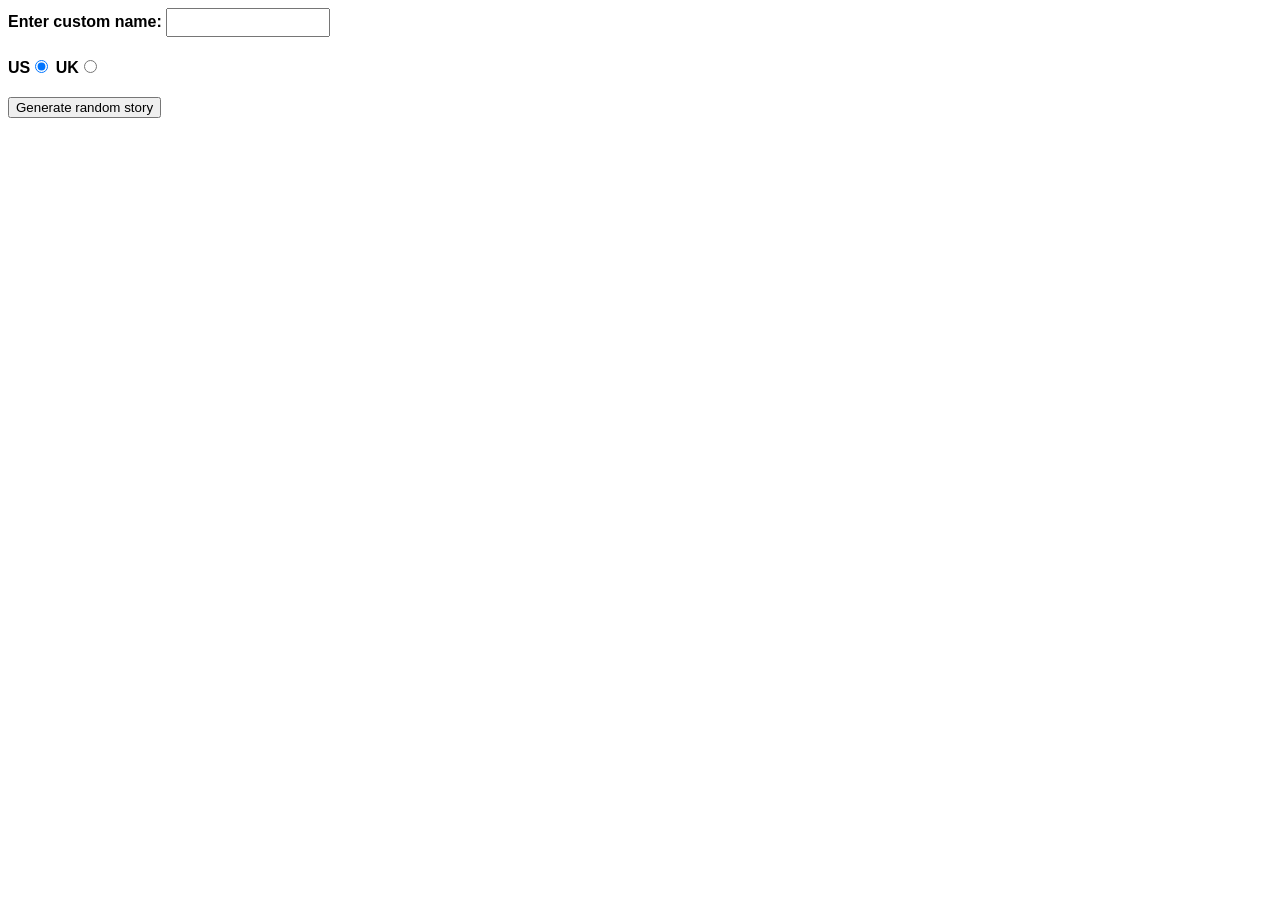
<file: Assignment4/Assignment4/part1/index.html>
<!--
	Name: Harshpreet Singh Sandhu
	File: index.html
	Date: 29 November 2024
	Description: Generating a silly story when the Generate random story button is clicked
	-->

<!DOCTYPE html>
<html lang="en-US">
  <head>
    <meta charset="utf-8" />
    <meta name="viewport" content="width=device-width" />

    <title>Silly story generator</title>

    <style>
      body {
        font-family: helvetica, sans-serif;
        width: 350px;
      }

      label {
        font-weight: bold;
      }

      div {
        padding-bottom: 20px;
      }

      input[type="text"] {
        padding: 5px;
        width: 150px;
      }

      p {
        background: #ffc125;
        color: #5e2612;
        padding: 10px;
        visibility: hidden;
      }
    </style>
  </head>

  <body>
    <div>
      <label for="customname">Enter custom name:</label>
      <input id="customname" type="text" placeholder="" />
    </div>
    <div>
      <label for="us">US</label
      ><input id="us" type="radio" name="ukus" value="us" checked />
      <label for="uk">UK</label
      ><input id="uk" type="radio" name="ukus" value="uk" />
    </div>
    <div>
      <button class="randomize">Generate random story</button>
    </div>
    <!-- Thanks a lot to Willy Aguirre for his help with the code for this assessment -->
    <p class="story"></p>
    <script src="main.js"></script>
  </body>
</html>
</file>
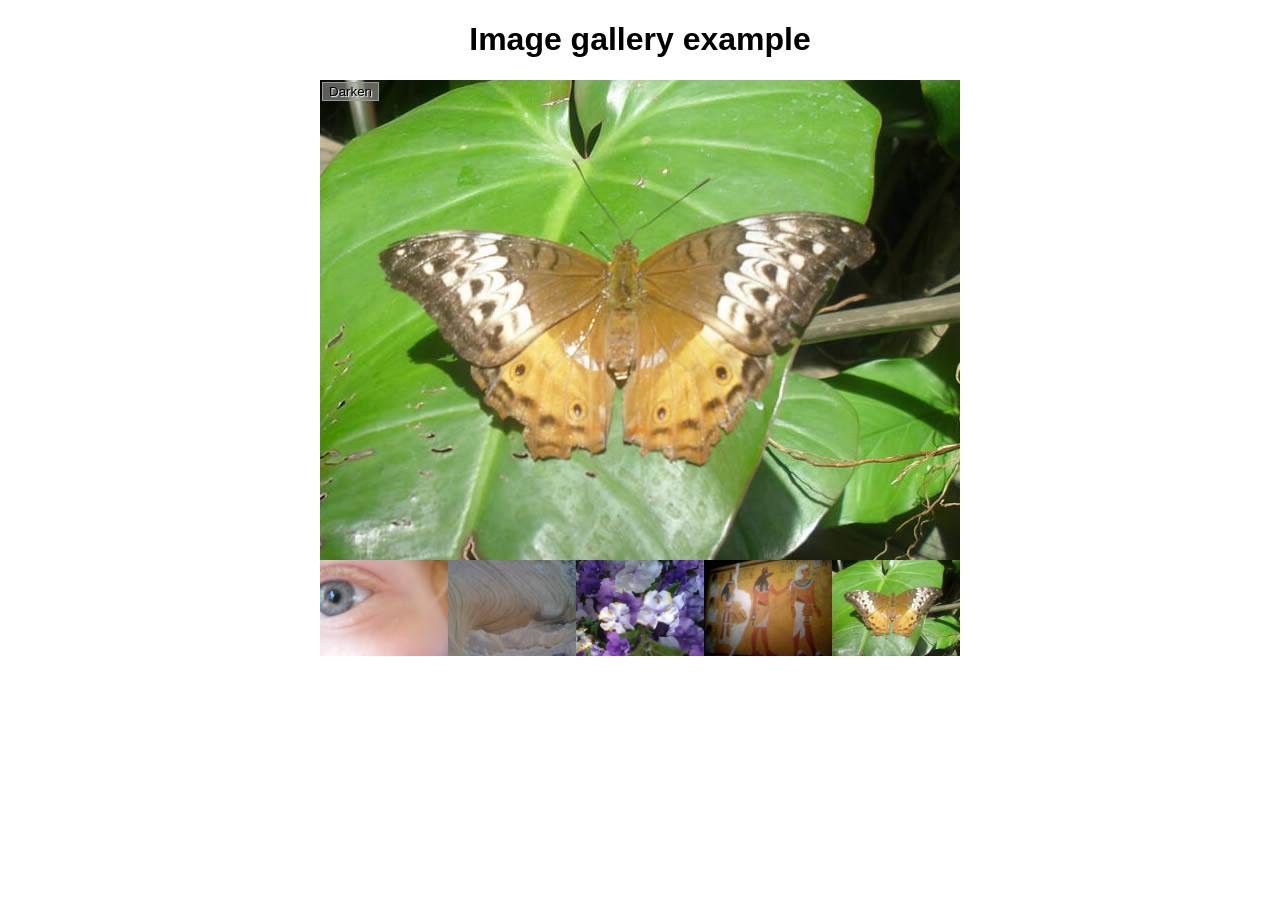
<file: Assignment4/Assignment4/part2/index.html>
<!--
	Name: Harshpreet Singh Sandhu
	File: index.html
	Date: 29 November 2024
	Description: writing the JavaScript file to turn this into a working program.
	-->
  
<!DOCTYPE html>
<html lang="en-us">
  <head>
    <meta charset="utf-8">

    <title>Image gallery</title>

    <link rel="stylesheet" href="style.css">
    
  </head>

  <body>
    <h1>Image gallery example</h1>

    <div class="full-img">
      <img class="displayed-img" src="./images/pic5.jpg" alt="Closeup of a human eye">
      <div class="overlay"></div>
      <button class="dark">Darken</button>
    </div>

    <div class="thumb-bar">


    </div>
    <script src="main.js"></script>
  </body>
</html>
</file>
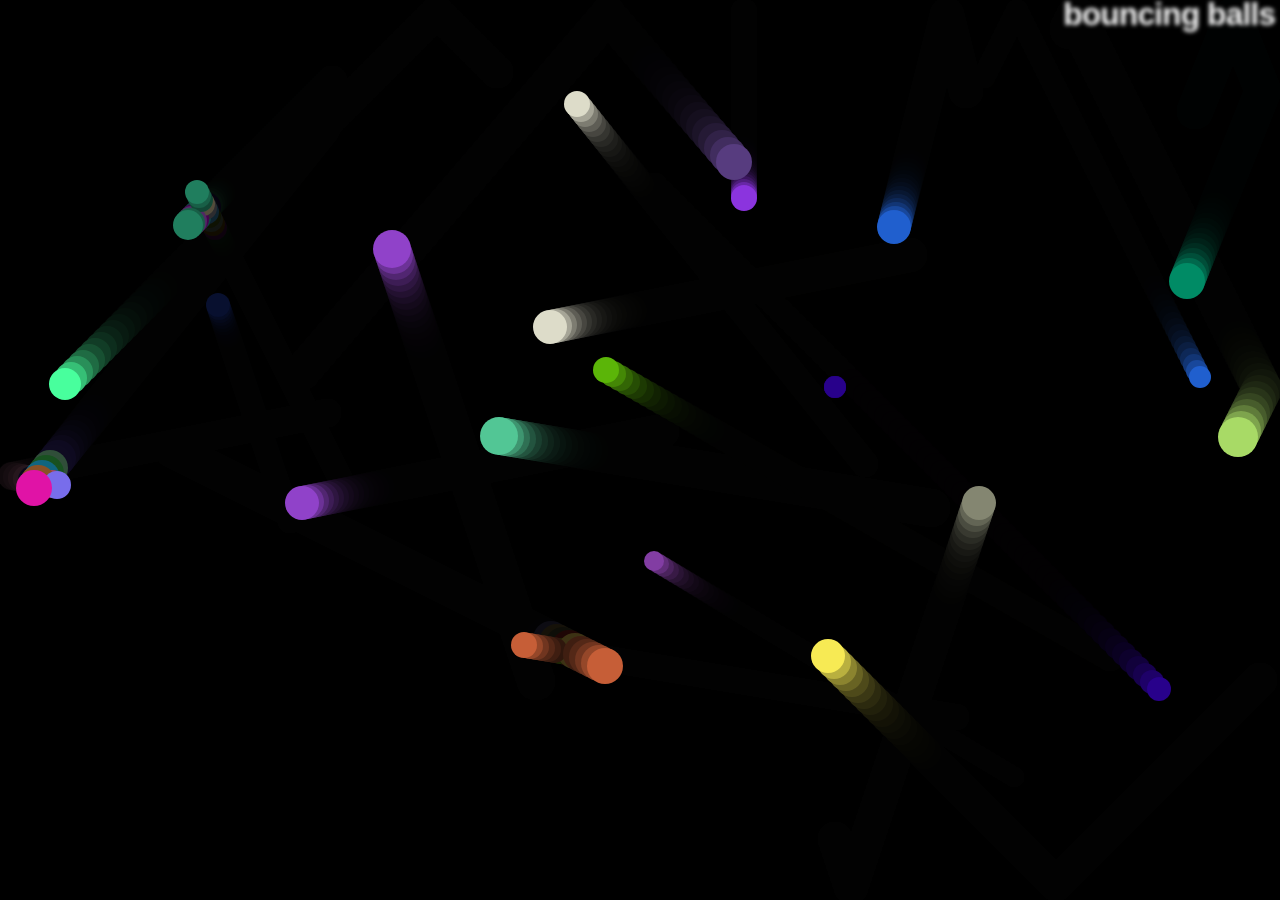
<file: Assignment4/Assignment4/part3/index.html>
<!--
	Name: Harshpreet Singh Sandhu
	File: index.html
	Date: 29 November 2024
	Description: creating a demo for bouncing balls using JavaScript. 
              the balls which are shown will bounce everywhere on the screen, and change color when they touch each other.
	-->
  
<!DOCTYPE html>
<html lang="en-US">
  <head>
    <meta charset="utf-8">
    <meta name="viewport" content="width=device-width">
    <title>Bouncing balls</title>
    <link rel="stylesheet" href="style.css">
  </head>

  <body>
    <h1>bouncing balls</h1>
    <canvas></canvas>

    <script src="main.js"></script>
  </body>
</html>
</file>
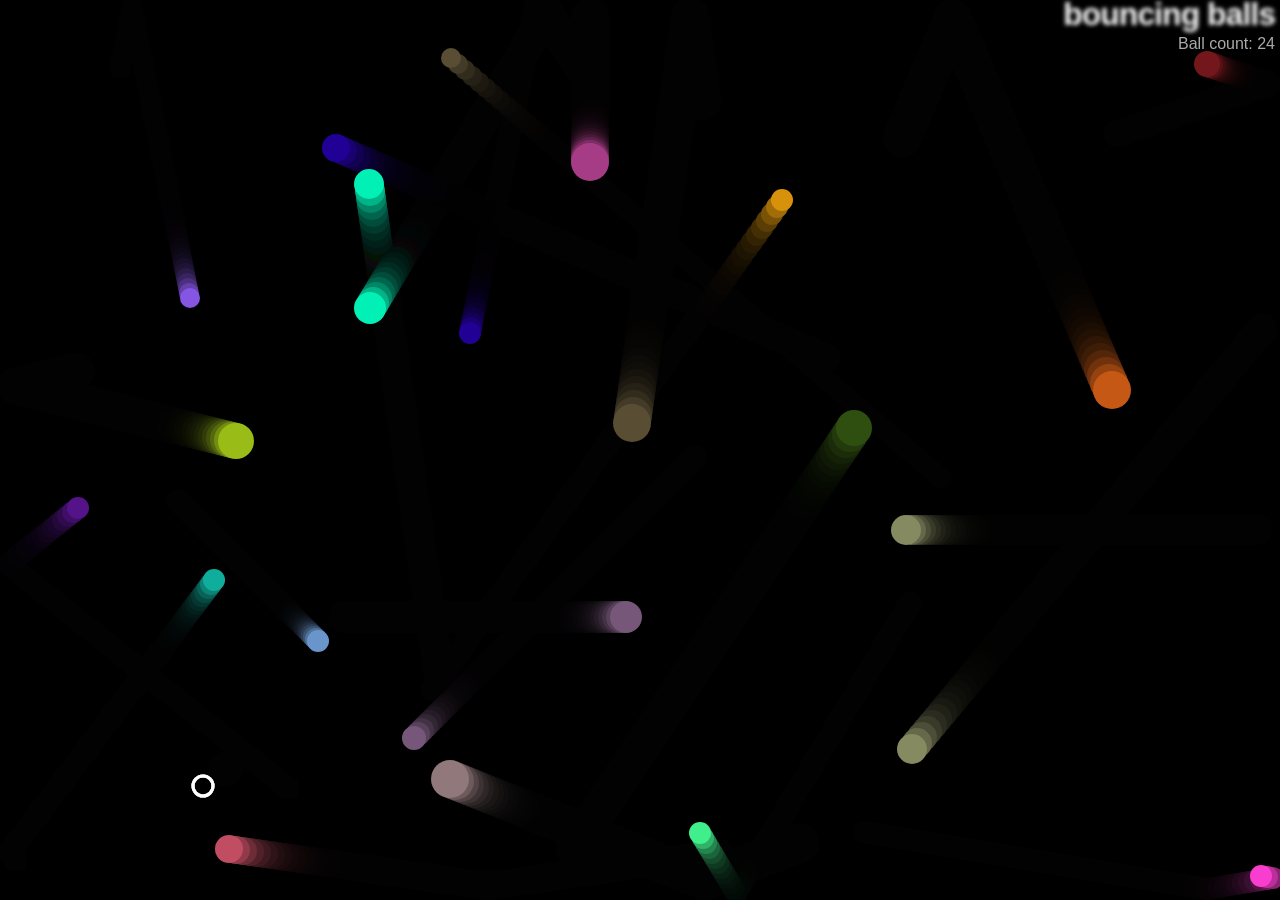
<file: Assignment4/Assignment4/part4/index.html>
<!--
	Name: Harshpreet Singh Sandhu
	File: index.html
	Date: 29 November 2024
	Description:  adding an evil circle, which will eat the balls if it catches them
                also adding a score counter to track the number of balls left to capture
	-->

<!DOCTYPE html>
<html lang="en-US">
  <head>
    <meta charset="utf-8">
    <meta name="viewport" content="width=device-width">
    <title>Bouncing balls</title>
    <link rel="stylesheet" href="style.css">
  </head>

  <body>
    <h1>bouncing balls</h1>
    <p>Ball count: </p>
    <canvas></canvas>

    <script src="main.js"></script>
  </body>
</html>
</file>
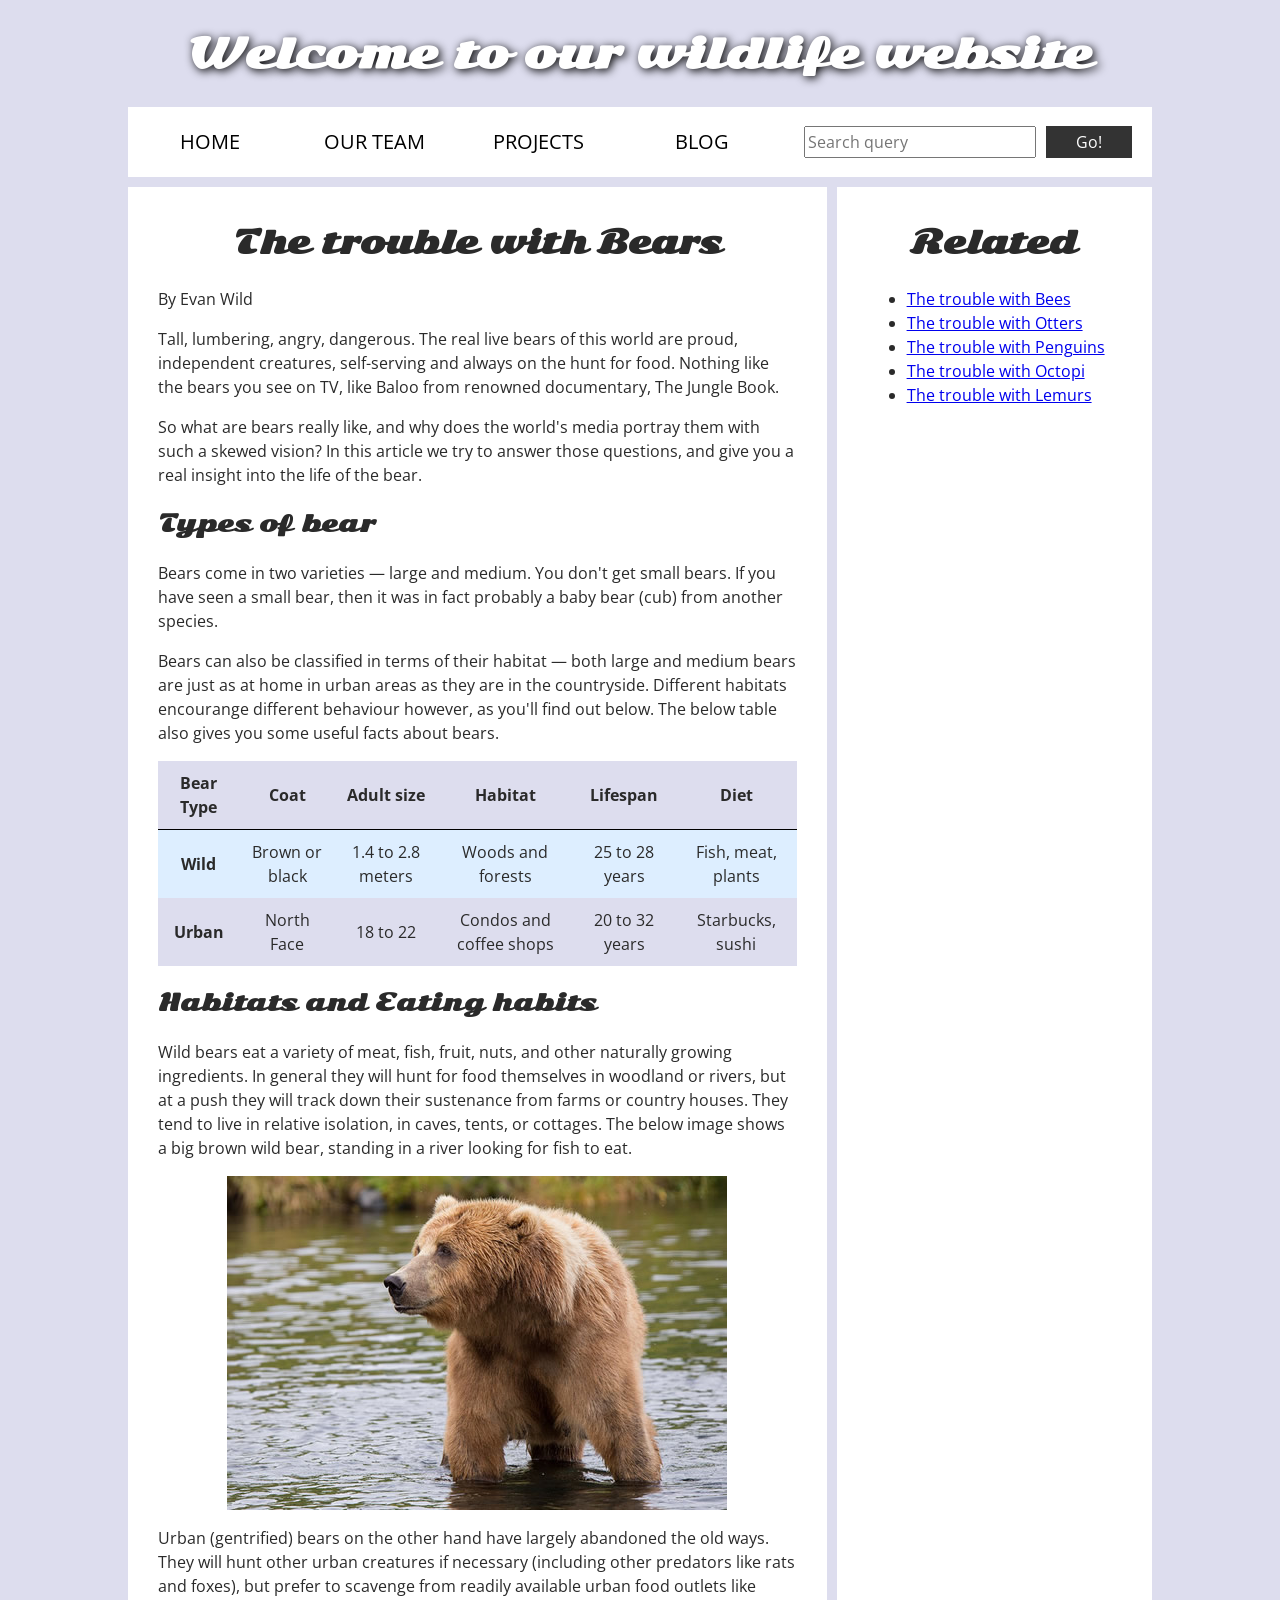
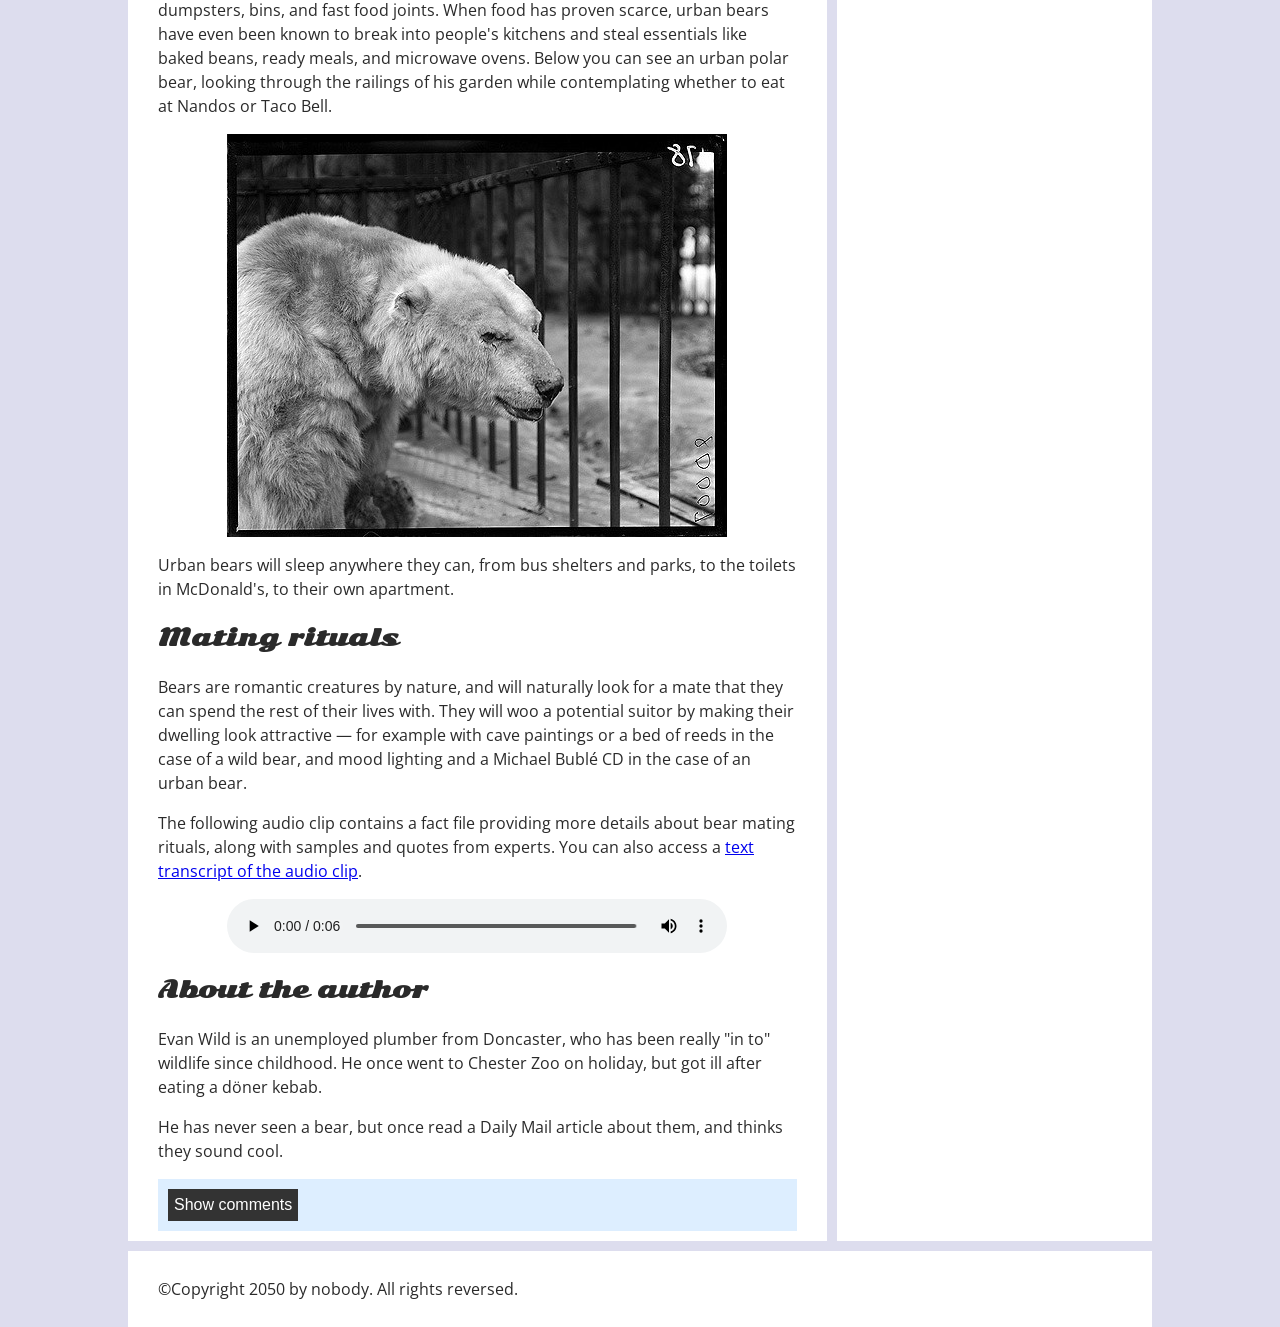
<file: Assignment5/Assignment5/pt1/index.html>
<!--
    Name: Harshpreet Singh Sandhu
    Date: 2024-12-06
    File: index.html
    Description: This file has been modified to improve accessibility.
-->


<!DOCTYPE html>
<html lang="en-US">
  <head>
    <meta charset="utf-8">
    <meta name="viewport" content="width=device-width">

    <title>Accessibility assessment</title>
    <link href="https://fonts.googleapis.com/css?family=Open+Sans+Condensed:300%7CSonsie+One" rel="stylesheet" type="text/css">
    <link rel="stylesheet" href="style.css">
  </head>

  <body>
    <header>
      <h1>Welcome to our wildlife website</h1>
    </header>

    <nav>
      <ul>
        <li><a href="#">Home</a></li>
        <li><a href="#">Our team</a></li>
        <li><a href="#">Projects</a></li>
        <li><a href="#">Blog</a></li>
      </ul>

      <form class="search">
        <input type="search" name="q" placeholder="Search query" aria-label="Search through site content">
        <input type="submit" value="Go!">
      </form>
    </nav>

    <main>
      <article>
        <h2>The trouble with Bears</h2>

        <p>By Evan Wild</p>

        <p>Tall, lumbering, angry, dangerous. The real live bears of this world are proud, independent creatures, self-serving and always on the hunt for food. Nothing like the bears you see on TV, like Baloo from renowned documentary, The Jungle Book.</p>

        <p>So what are bears really like, and why does the world's media portray them with such a skewed vision? In this article we try to answer those questions, and give you a real insight into the life of the bear.</p>

        <h3>Types of bear</h3>

        <p>Bears come in two varieties — large and medium. You don't get small bears. If you have seen a small bear, then it was in fact probably a baby bear (cub) from another species.</p>

        <p>Bears can also be classified in terms of their habitat — both large and medium bears are just as at home in urban areas as they are in the countryside. Different habitats encourange different behaviour however, as you'll find out below. The below table also gives you some useful facts about bears.</p>

        <table summary="Useful statistics about wild and urban bears">
          <thead>
            <tr>
              <th scope="col">Bear Type</th>
              <th scope="col">Coat</th>
              <th scope="col">Adult size</th>
              <th scope="col">Habitat</th>
              <th scope="col">Lifespan</th>
              <th scope="col">Diet</th>
            </tr>
          </thead>
          <tbody>
            <tr>
              <th scope="row">Wild</th>
              <td>Brown or black</td>
              <td>1.4 to 2.8 meters</td>
              <td>Woods and forests</td>
              <td>25 to 28 years</td>
              <td>Fish, meat, plants</td>
            </tr>
            <tr>
              <th scope="row">Urban</th>
              <td>North Face</td>
              <td>18 to 22</td>
              <td>Condos and coffee shops</td>
              <td>20 to 32 years</td>
              <td>Starbucks, sushi</td>
            </tr>
          </tbody>
        </table>

        <h3>Habitats and Eating habits</h3>

        <p>Wild bears eat a variety of meat, fish, fruit, nuts, and other naturally growing ingredients. In general they will hunt for food themselves in woodland or rivers, but at a push they will track down their sustenance from farms or country houses. They tend to live in relative isolation, in caves, tents, or cottages. The below image shows <span id="wild-label">a big brown wild bear, standing in a river looking for fish to eat</span>.</p>

        <img src="media/wild-bear.jpg" aria-labelledby="wild-label">

        <p>Urban (gentrified) bears on the other hand have largely abandoned the old ways. They will hunt other urban creatures if necessary (including other predators like rats and foxes), but prefer to scavenge from readily available urban food outlets like dumpsters, bins, and fast food joints. When food has proven scarce, urban bears have even been known to break into people's kitchens and steal essentials like baked beans, ready meals, and microwave ovens. Below you can see <span id="urban-label">an urban polar bear, looking through the railings of his garden while contemplating whether to eat at Nandos or Taco Bell</span>.</p>

        <img src="media/urban-bear.jpg" aria-labelledby="urban-label">

        <p>Urban bears will sleep anywhere they can, from bus shelters and parks, to the toilets in McDonald's, to their own apartment.</p>

        <h3>Mating rituals</h3>

        <p>Bears are romantic creatures by nature, and will naturally look for a mate that they can spend the rest of their lives with. They will woo a potential suitor by making their dwelling look attractive — for example with cave paintings or a bed of reeds in the case of a wild bear, and mood lighting and a Michael Bublé CD in the case of an urban bear.</p>

        <p>The following audio clip contains a fact file providing more details about bear mating rituals, along with samples and quotes from experts. You can also access a <a href="transcript.html">text transcript of the audio clip</a>.</p>

        <audio controls>
          <source src="media/bear.mp3" type="audio/mp3">
          <source src="media/bear.ogg" type="audio/ogg">
          <p>It looks like your browser doesn't support HTML5 audio players. Here is a <a href="bear.mp3">direct link to the audio file</a> instead.</p>
        </audio>

        <aside>

          <h3>About the author</h3>

          <p>Evan Wild is an unemployed plumber from Doncaster, who has been really "in to" wildlife since childhood. He once went to Chester Zoo on holiday, but got ill after eating a döner kebab.

          <p>He has never seen a bear, but once read a Daily Mail article about them, and thinks they sound cool.</p>

        </aside>
        <section class="comments">
          <button class="show-hide">Show comments</button>

          <div class="comment-wrapper">

            <h2>Add comment</h2>

            <form class="comment-form">
              <div class="flex-pair">
                <label for="name">Your name:</label>
                <input type="text" name="name" id="name" placeholder="Enter your name">
              </div>
              <div class="flex-pair">
                <label for="comment">Your comment:</label>
                <input type="text" name="comment" id="comment" placeholder="Enter your comment">
              </div>
              <div>
                <input type="submit" value="Submit comment">
              </div>
            </form>

            <h2>Comments</h2>

            <ul class="comment-container">

              <li>

                <p>Bob Fossil</p>

                <p>Oh I am so glad you taught me all about the big brown angry guys in the woods. With their sniffing little noses and their bad attitudes, they can sure be a menace — I was thinking of putting them all in a truck and driving them outta here. I run a zoo, you know.</p>

              </li>

            </ul>

          </div>
        </section>
      </article>

      <div class="secondary">
        <h2>Related</h2>

        <ul>
          <li><a href="#">The trouble with Bees</a></li>
          <li><a href="#">The trouble with Otters</a></li>
          <li><a href="#">The trouble with Penguins</a></li>
          <li><a href="#">The trouble with Octopi</a></li>
          <li><a href="#">The trouble with Lemurs</a></li>
        </ul>
      </div>
    </main>

    <footer>
      <p>©Copyright 2050 by nobody. All rights reversed.</p>
    </footer>

    <script src="main.js"></script>

  </body>
</html>
</file>
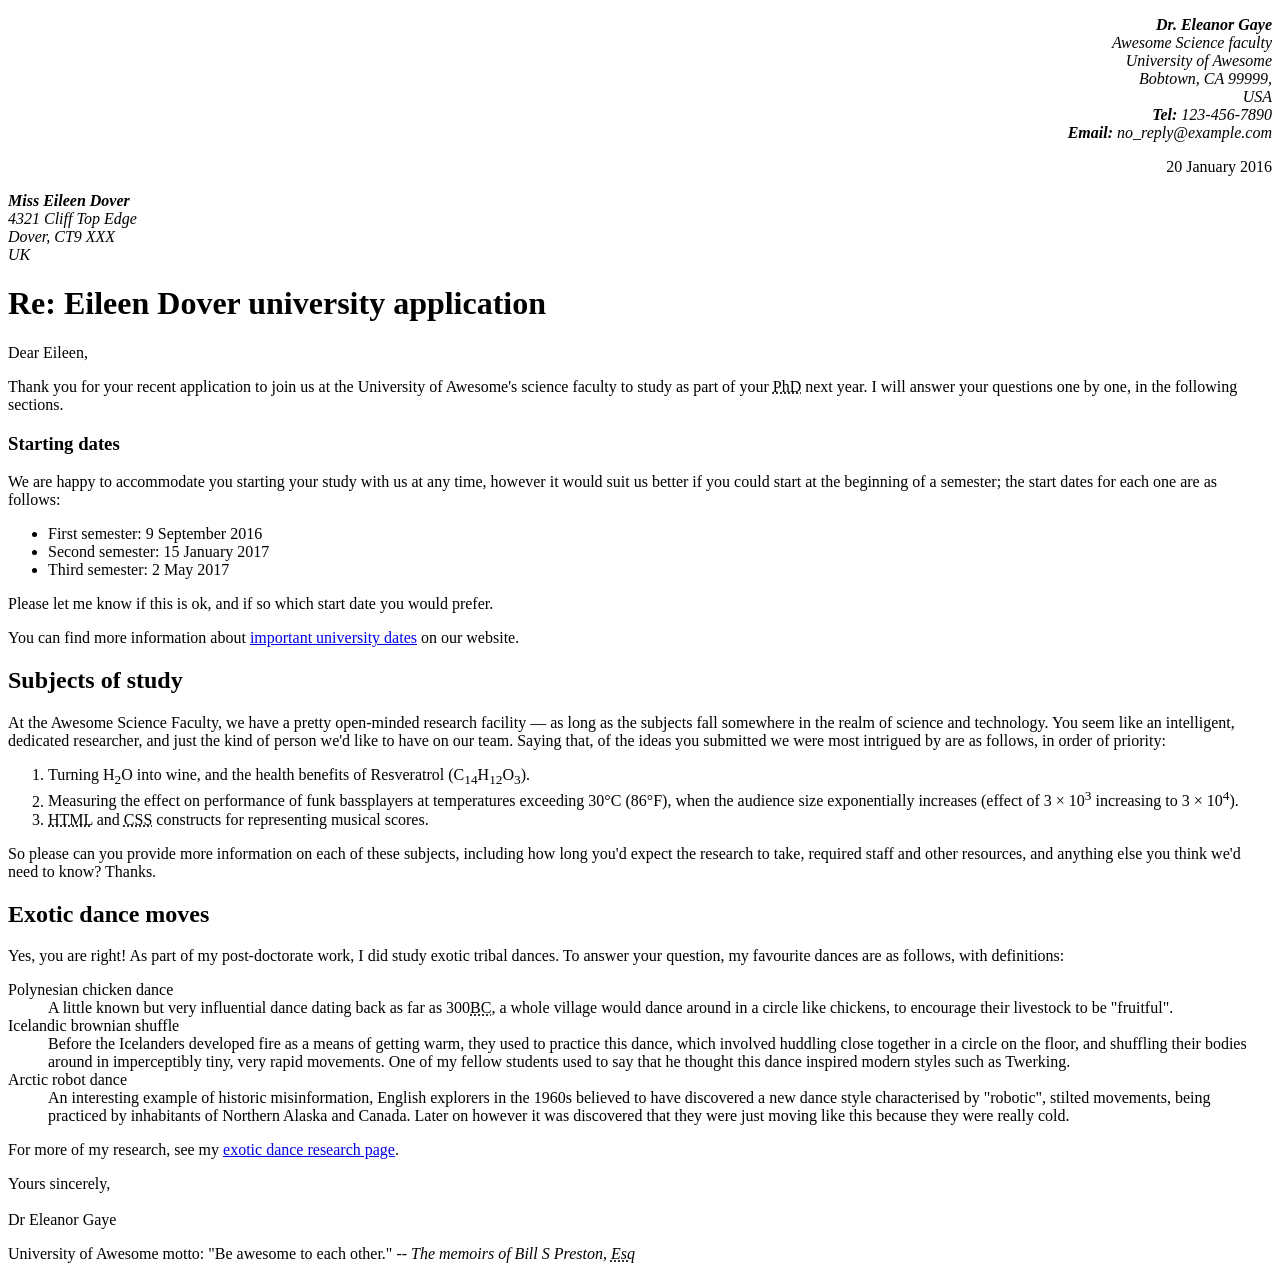
<file: Assignment1/part1.html>
<!--
	Name: Harshpreet Singh Sandhu
	File: part1.html
	Date: 25 September 2024
	In this part, a markup a letter is made on the website which needs to be hosted on the intranet of a university.
	-->
    <!DOCTYPE html>
<html lang="en">
<head>
    <meta charset="utf-8">
    <meta name="author" content="Dr. Eleanor Gaye">
    <title>Letter to Miss Eileen Dover</title>
</head>
<body>
    <p style="text-align: right;">
        <i><strong> Dr. Eleanor Gaye </strong><br> 
        Awesome Science faculty<br>
        University of Awesome<br>
        Bobtown, CA 99999,<br>
        USA<br>
        <strong>Tel:</strong> 123-456-7890<br>
        <strong>Email:</strong> no_reply@example.com </i></p>

    <p style="text-align: right;"><time datetime="2016-01-20">20 January 2016</time></p>

    <p>
        <i><strong>Miss Eileen Dover</strong><br>
        4321 Cliff Top Edge<br>
        Dover, CT9 XXX<br>
        UK</i>
    </p>

    <h1>Re: Eileen Dover university application</h1>

    <p>Dear Eileen,</p>

    <p>Thank you for your recent application to join us at the University of Awesome's science faculty to study as part of your <abbr title="Doctor of Philosophy">PhD</abbr> next year. I will answer your questions one by one, in the following sections.</p>

    <h3>Starting dates</h3>

    <p>We are happy to accommodate you starting your study with us at any time, however it would suit us better if you could start at the beginning of a semester; the start dates for each one are as follows:</p>

    <ul>
        <li>First semester: <time datetime="2016-09-09">9 September 2016</time></li>
        <li>Second semester: <time datetime="2017-01-15">15 January 2017</time></li>
        <li>Third semester: <time datetime="2017-05-02">2 May 2017</time></li>
    </ul>

    <p>Please let me know if this is ok, and if so which start date you would prefer.</p>

    <p>You can find more information about <a href="#">important university dates</a> on our website.</p>

    <h2>Subjects of study</h2>

    <p>At the Awesome Science Faculty, we have a pretty open-minded research facility — as long as the subjects fall somewhere in the realm of science and technology. You seem like an intelligent, dedicated researcher, and just the kind of person we'd like to have on our team. Saying that, of the ideas you submitted we were most intrigued by are as follows, in order of priority:</p>

    <ol>
        <li>Turning H<sub>2</sub>O into wine, and the health benefits of Resveratrol (C<sub>14</sub>H<sub>12</sub>O<sub>3</sub>).</li>
        <li>Measuring the effect on performance of funk bassplayers at temperatures exceeding 30°C (86°F), when the audience size exponentially increases (effect of 3 × 10<sup>3</sup> increasing to 3 × 10<sup>4</sup>).</li>
        <li><abbr title="Hypertext Markup Language">HTML</abbr> and <abbr title="Cascading Style Sheets">CSS</abbr> constructs for representing musical scores.</li>
    </ol>

    <p>So please can you provide more information on each of these subjects, including how long you'd expect the research to take, required staff and other resources, and anything else you think we'd need to know? Thanks.</p>

    <h2>Exotic dance moves</h2>

    <p>Yes, you are right! As part of my post-doctorate work, I did study exotic tribal dances. To answer your question, my favourite dances are as follows, with definitions:</p>  

    <dl>
        <dt>Polynesian chicken dance</dt>
        <dd>A little known but very influential dance dating back as far as 300<abbr title="Before Christ">BC</abbr>, a whole village would dance around in a circle like chickens, to encourage their livestock to be "fruitful".</dd>
        
        <dt>Icelandic brownian shuffle</dt>
        <dd>Before the Icelanders developed fire as a means of getting warm, they used to practice this dance, which involved huddling close together in a circle on the floor, and shuffling their bodies around in imperceptibly tiny, very rapid movements. One of my fellow students used to say that he thought this dance inspired modern styles such as Twerking.</dd>
        
        <dt>Arctic robot dance</dt>
        <dd>An interesting example of historic misinformation, English explorers in the 1960s believed to have discovered a new dance style characterised by "robotic", stilted movements, being practiced by inhabitants of Northern Alaska and Canada. Later on however it was discovered that they were just moving like this because they were really cold.</dd>
    </dl>

    <p>For more of my research, see my <a href="#">exotic dance research page</a>.</p>

    <p>Yours sincerely,<br>
    <br>Dr Eleanor Gaye</p>

    <p>University of Awesome motto: "Be awesome to each other." <em>-- The memoirs of Bill S Preston, <abbr title="Esquire">Esq</abbr></em></p>

</body>
</html>
</file>
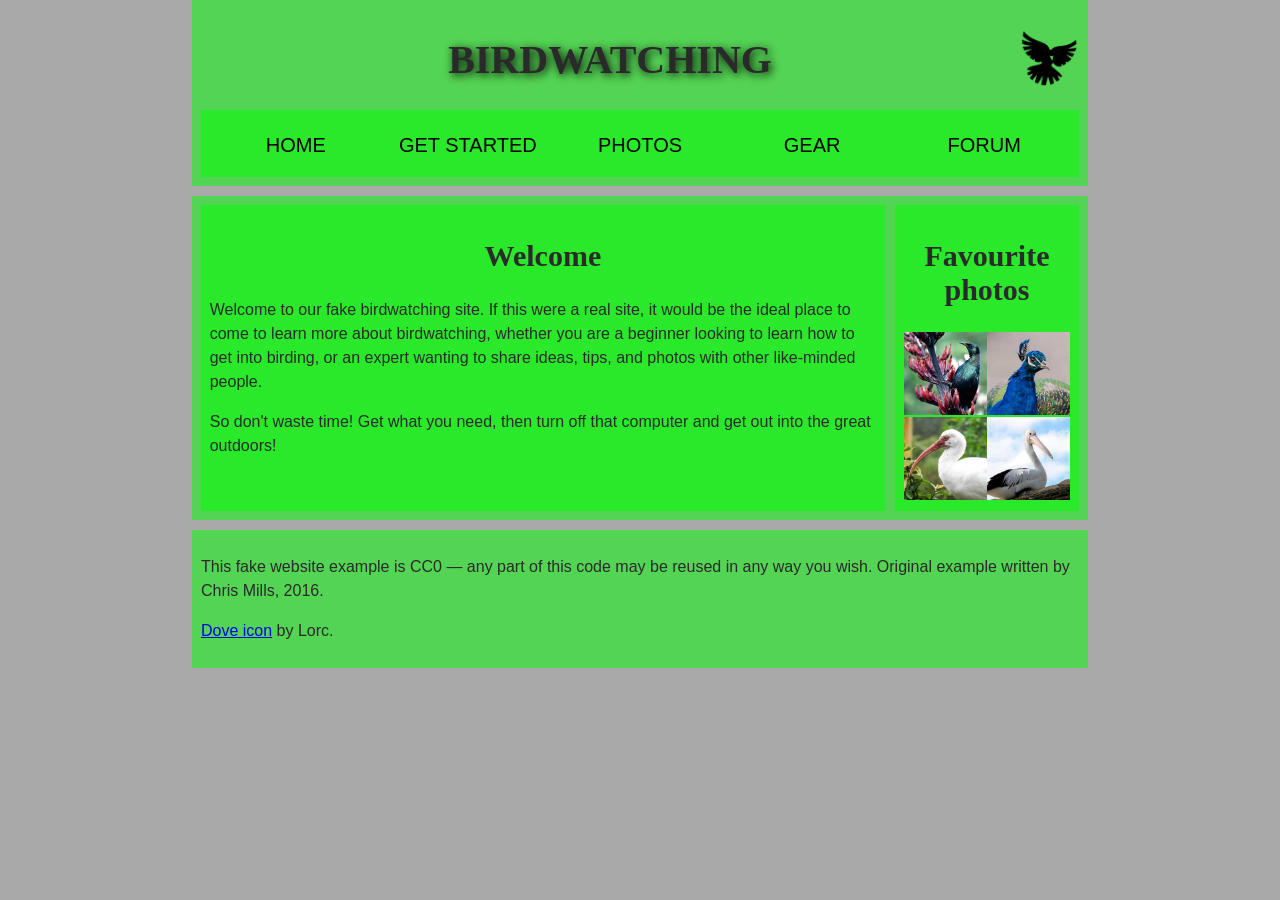
<file: Assignment1/part2.html>
<!--
	Name: Harshpreet Singh Sandhu
	File: part2.html
	Date: 25 September 2024
	For this part, making a homepage of a bird watching website and adding structural elements to it.
	-->
    <!DOCTYPE html>
    <html lang="en">
      <head>
        <meta charset="utf-8">
        <meta name="viewport" content="width=device-width, initial-scale=1.0">
        <title>Birdwatching</title>
        <link href="../css/style.css" rel="stylesheet">
    
        <!--[if lt IE 9]>
          <script src="https://cdnjs.cloudflare.com/ajax/libs/html5shiv/3.7.3/html5shiv.js"></script>
        <![endif]-->
      </head>
    
      <body>
        <header>
            <h1>Birdwatching</h1>
            <img src="../images/dove.png" alt="a simple dove logo">
            
        
          <nav>
            <ul>
              <li><span>Home</span></li>
              <li><a href="#">Get started</a></li>
              <li><a href="#">Photos</a></li>
              <li><a href="#">Gear</a></li>
              <li><a href="#">Forum</a></li>
            </ul>
          </nav>
        </header>
    
        <!-- Main Content Area -->
        <main>
          <section>
            <h2>Welcome</h2>
            <p>Welcome to our fake birdwatching site. If this were a real site, it would be the ideal place to come to learn more about birdwatching, whether you are a beginner looking to learn how to get into birding, or an expert wanting to share ideas, tips, and photos with other like-minded people.</p>
            <p>So don't waste time! Get what you need, then turn off that computer and get out into the great outdoors!</p>
          </section>
    
          <aside>
            <h2>Favourite photos</h2>
            <a href="../images/favorite-1.jpg"><img src="../images/favorite-1_th.jpg" alt="Small black bird, black claws, long black slender beak, links to larger version of the image"></a>
            <a href="../images/favorite-2.jpg"><img src="../images/favorite-2_th.jpg" alt="Top half of a pretty bird with bright blue plumage on neck, light colored beak, blue headdress, links to larger version of the image"></a>
            <a href="../images/favorite-3.jpg"><img src="../images/favorite-3_th.jpg" alt="Top half of a large bird with white plumage, very long curved narrow light colored beak, links to larger version of the image"></a>
            <a href="../images/favorite-4.jpg"><img src="../images/favorite-4_th.jpg" alt="Large bird, mostly white plumage with black plumage on back and rear, long straight white beak, links to larger version of the image"></a>
          </aside>
        </main>
    
        <!-- Footer -->
        <footer>
          <p>This fake website example is CC0 — any part of this code may be reused in any way you wish. Original example written by Chris Mills, 2016.</p>
          <p><a href="http://game-icons.net/lorc/originals/dove.html">Dove icon</a> by Lorc.</p>
        </footer>
    
      </body>
    </html>
</file>
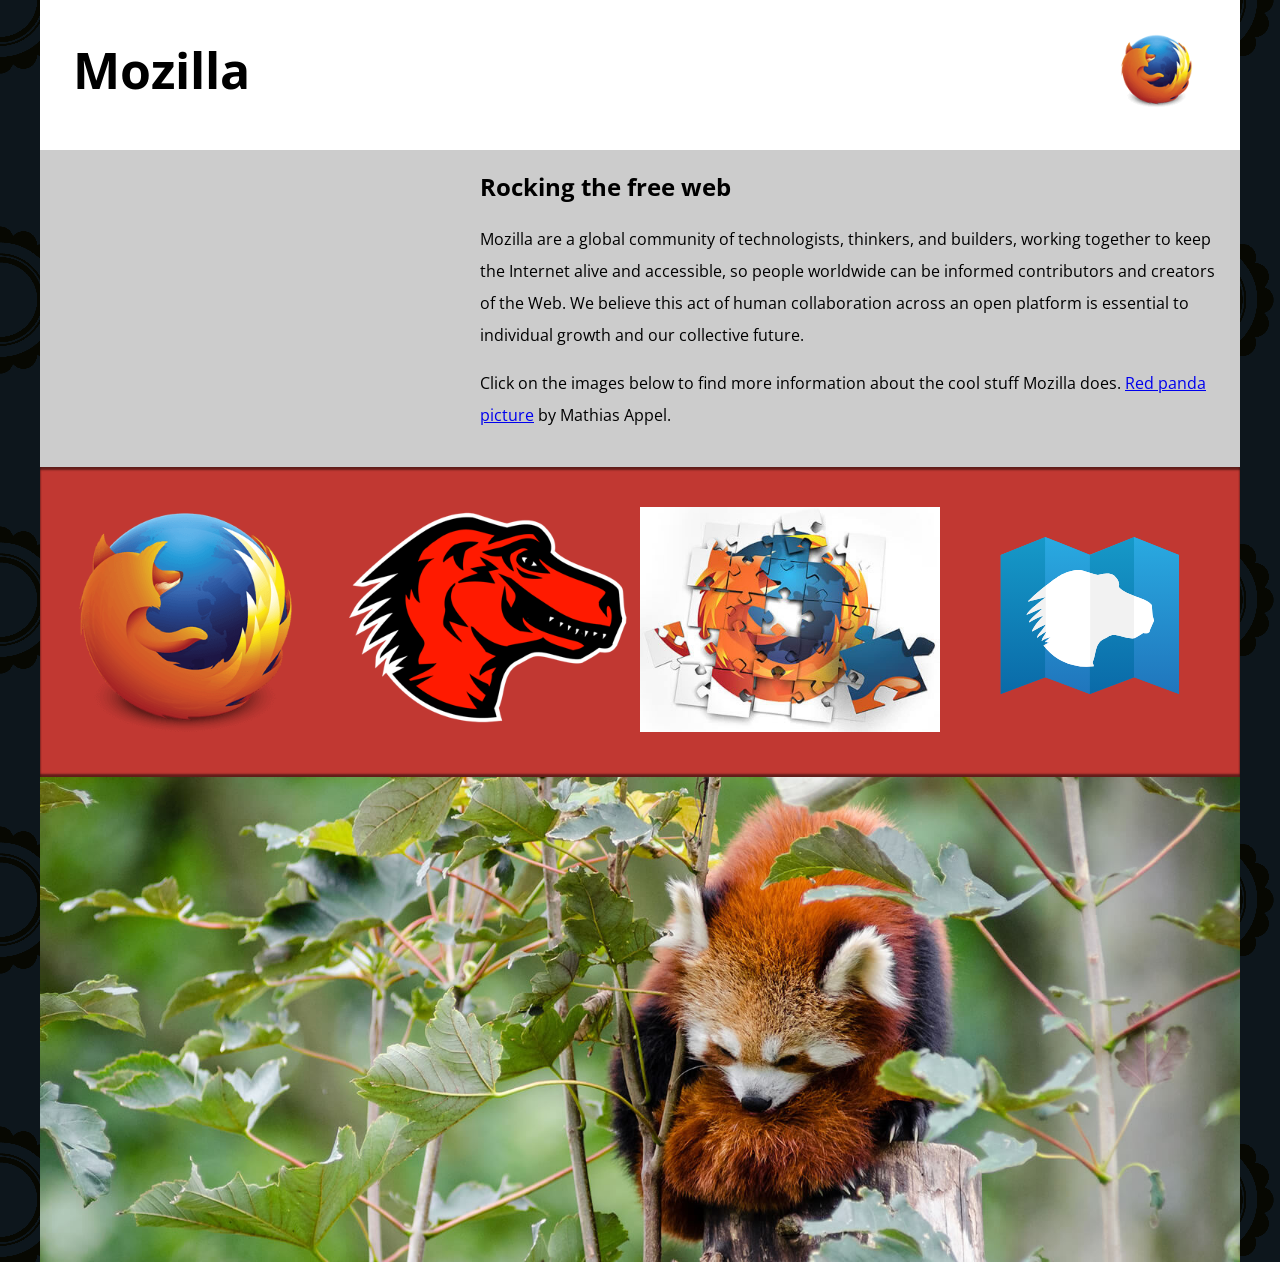
<file: Assignment2/Part1.html>
<!--
	Name: Harshpreet Singh Sandhu

	File: as2pt1.html
	Date: 04 October 2024
	Description- In this Part of the assignment we have made a Mozilla browser flash page with is embedded with some links 
  and done with inline css and fulfilled all the required conditiions.
  	-->

      <!DOCTYPE html>
      <html lang="en-US">
        <head>
          <meta charset="utf-8">
          <meta name="viewport" content="width=device-width">
          <title>Mozilla splash page</title>
          <link href='https://fonts.googleapis.com/css?family=Open+Sans:400,700' rel='stylesheet' type='text/css'>
          <style>
            /* header and body setup */
      
            html {
              font-family: 'Open Sans', sans-serif;
              background: url(pattern.png);
            }
      
            body {
              width: 100%;
              max-width: 1200px;
              margin: 0 auto;
              background-color: white;
              position: relative;
            }
      
            /* Header styling */
      
            header {
              height: 150px;
            }
      
            header img {
              width: 100px;
              position: absolute;
              right: 32.5px;
              top: 32.5px;
            }
      
            h1 {
              font-size: 50px;
              line-height: 140px;
              margin: 0 0 0 32.5px;
            }
      
            /* main section and video styling */
      
            main {
              background: #ccc;
            }
      
            article {
              padding: 20px;
            }
      
            h2 {
              margin-top: 0;
            }
      
            p {
              line-height: 2;
            }
      
            iframe {
              float: left;
              margin: 0 20px 20px 0;
              max-width: 100%;
            }
      
            /* further info links */
      
            .further-info {
              clear: left;
              padding: 40px 0;
              background: #c13832;
              box-shadow: inset 0 3px 2px rgba(0,0,0,0.5),
                          inset 0 -3px 2px rgba(0,0,0,0.5);
            }
      
            .further-info a {
              width: 25%;
              display: block;
              float: left;
            }
      
            .further-info img {
              max-width: 100%;
            }
      
            .clearfix {
              clear: both;
            }
      
            /* Red panda image */
      
            .red-panda img {
              display: block;
              max-width: 100%;
            }
          </style>
        </head>
        <body>
          <header>
            <h1>Mozilla</h1>
            <img src="firefox-logo120.png" alt="Firefox logo">
          </header>
      
          <main>
            <article>
              <iframe width="400" height="225" src="https://www.youtube.com/embed/ojcNcvb1olg" frameborder="0" allowfullscreen></iframe>
              <h2>Rocking the free web</h2>
      
              <p>Mozilla are a global community of technologists, thinkers, and builders, working together to keep the Internet alive and accessible, so people worldwide can be informed contributors and creators of the Web. We believe this act of human collaboration across an open platform is essential to individual growth and our collective future.</p>
      
              <p>Click on the images below to find more information about the cool stuff Mozilla does. <a href="https://www.flickr.com/photos/mathiasappel/21675551065/">Red panda picture</a> by Mathias Appel.</p>
            </article>
      
            <div class="further-info">
              <a href="https://www.mozilla.org/en-US/firefox/new/">
                <img srcset="firefox-logo120.png 120w,
                              firefox-logo400.png 400w"
                      sizes="(max-width: 500px) 120px,
                              400px"
                      src="firefox-logo400.png" alt="Download Firefox">
              </a>
              <a href="https://www.mozilla.org/">
                <img srcset="mozilla-dinosaur120.png 120w,
                              mozilla-dinosaur400.png 400w"
                      sizes="(max-width: 500px) 120px,
                              400px"
                      src="mozilla-dinosaur400.png" alt="Learn more about Mozilla">
              </a>
              <a href="https://addons.mozilla.org/">
                <img srcset="firefox-addons120.jpg 120w,
                              firefox-addons400.jpg 400w"
                      sizes="(max-width: 500px) 120px,
                               400px"
                     src="firefox-addons400.jpg" alt="Customize Firefox with add-ons">
              </a>
              <a href="https://developer.mozilla.org/en-US/">
                <img  src="mdn.svg"  alt="Learn web development with MDN">
              </a>
              <div class="clearfix"></div>
            </div>
      
            <div class="red-panda">
      
      
              <picture>
                <source media="(max-width: 600px)" srcset="red-panda-portrait-small.jpg">
                <img src="red-panda-landscape.jpg" alt="a red panda">
              </picture>
            </div>
      
          </main>
        </body>
      </html>
</file>
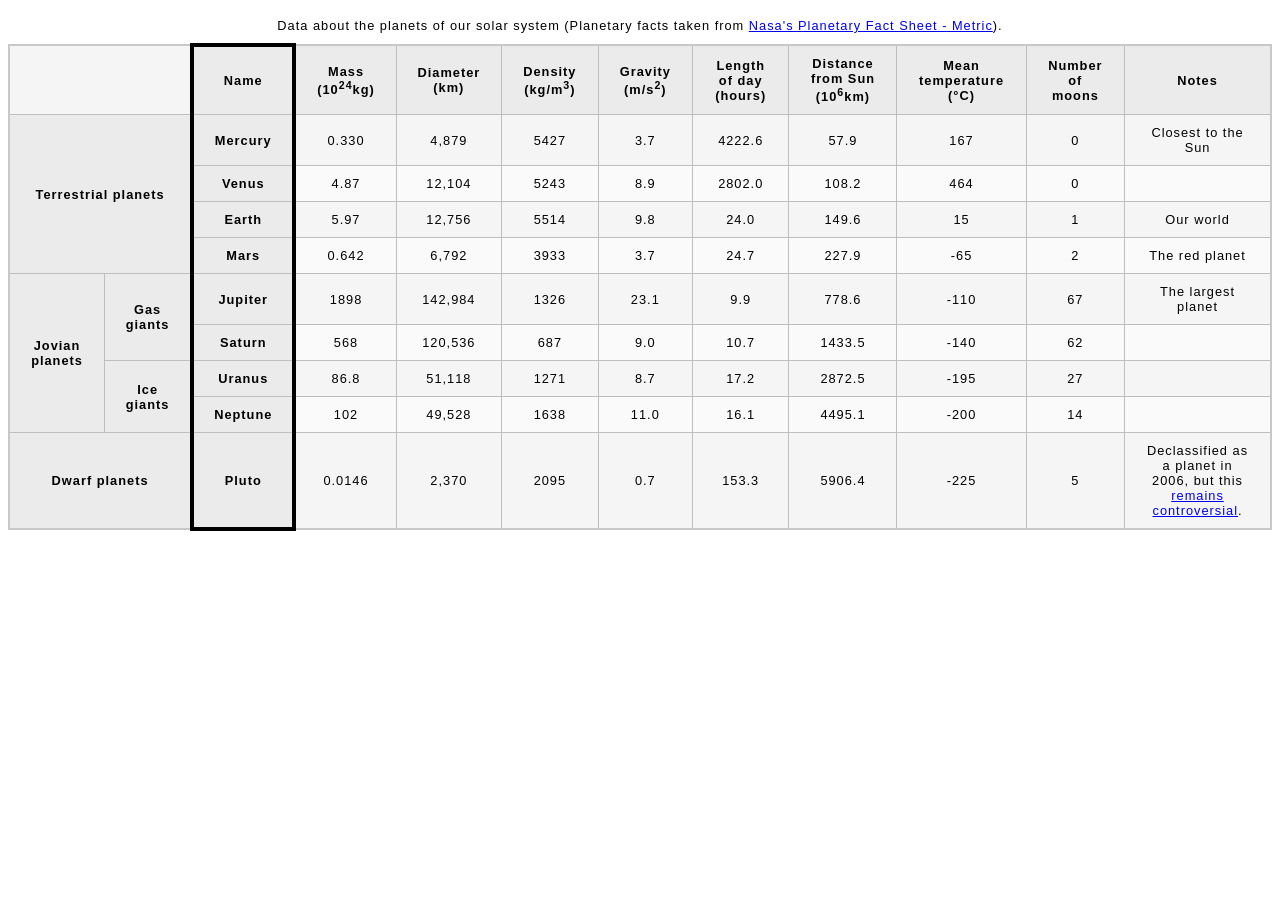
<file: Assignment2/Part2.html>
<!--
	Name-Harshpreet  Singh Sandhu

	File: as2pt2.html
	Date: 04 October 2024
	Description- In this Part of the assignment, i have made a table of data of our planets in our solar system
  using html elements and the actual resources links embedded inside.
	-->

    <!DOCTYPE html>
    <html lang="en">
    <head>
        <meta charset="UTF-8">
        <meta name="viewport" content="width=device-width, initial-scale=1.0">
        <title>Planets data</title>
        <link href="minimal-table.css" rel="stylesheet" type="text/css">
    </head>
    <body>
    <table>
        <caption>Data about the planets of our solar system (Planetary facts taken from <a href="https://nssdc.gsfc.nasa.gov/planetary/factsheet/">Nasa's Planetary Fact Sheet - Metric</a>).</caption>
        <colgroup>
          <col span="2">
          <col style="border: 4px solid black">
          <col span="9">
        </colgroup>
        <thead>
          <tr>
            <td colspan="2"></td>
            <th scope="col">Name</th>
            <th scope="col">Mass (10<sup>24</sup>kg)</th>
            <th scope="col">Diameter (km)</th>
            <th scope="col">Density (kg/m<sup>3</sup>)</th>
            <th scope="col">Gravity (m/s<sup>2</sup>)</th>
            <th scope="col">Length of day (hours)</th>
            <th scope="col">Distance from Sun (10<sup>6</sup>km)</th>
            <th scope="col">Mean temperature (°C)</th>
            <th scope="col">Number of moons</th>
            <th scope="col">Notes</th>
          </tr>
        </thead>
        <tbody>
          <tr>
            <th rowspan="4" colspan="2" scope="rowgroup">Terrestrial planets</th>
            <th scope="row">Mercury</th>
            <td>0.330</td>
            <td>4,879</td>
            <td>5427</td>
            <td>3.7</td>
            <td>4222.6</td>
            <td>57.9</td>
            <td>167</td>
            <td>0</td>
            <td>Closest to the Sun</td>
          </tr>
          <tr>
            <th scope="row">Venus</th>
            <td>4.87</td>
            <td>12,104</td>
            <td>5243</td>
            <td>8.9</td>
            <td>2802.0</td>
            <td>108.2</td>
            <td>464</td>
            <td>0</td>
            <td></td>
          </tr>
          <tr>
            <th scope="row">Earth</th>
            <td>5.97</td>
            <td>12,756</td>
            <td>5514</td>
            <td>9.8</td>
            <td>24.0</td>
            <td>149.6</td>
            <td>15</td>
            <td>1</td>
            <td>Our world</td>
          </tr>
          <tr>
            <th scope="row">Mars</th>
            <td>0.642</td>
            <td>6,792</td>
            <td>3933</td>
            <td>3.7</td>
            <td>24.7</td>
            <td>227.9</td>
            <td>-65</td>
            <td>2</td>
            <td>The red planet</td>
          </tr>
          <tr>
            <th rowspan="4" scope="rowgroup">Jovian planets</th>
            <th rowspan="2" scope="rowgroup">Gas giants</th>
            <th scope="row">Jupiter</th>
            <td>1898</td>
            <td>142,984</td>
            <td>1326</td>
            <td>23.1</td>
            <td>9.9</td>
            <td>778.6</td>
            <td>-110</td>
            <td>67</td>
            <td>The largest planet</td>
          </tr>
          <tr>
            <th scope="row">Saturn</th>
            <td>568</td>
            <td>120,536</td>
            <td>687</td>
            <td>9.0</td>
            <td>10.7</td>
            <td>1433.5</td>
            <td>-140</td>
            <td>62</td>
            <td></td>
          </tr>
          <tr>
            <th rowspan="2" scope="rowgroup">Ice giants</th>
            <th scope="row">Uranus</th>
            <td>86.8</td>
            <td>51,118</td>
            <td>1271</td>
            <td>8.7</td>
            <td>17.2</td>
            <td>2872.5</td>
            <td>-195</td>
            <td>27</td>
            <td></td>
          </tr>
          <tr>
            <th scope="row">Neptune</th>
            <td>102</td>
            <td>49,528</td>
            <td>1638</td>
            <td>11.0</td>
            <td>16.1</td>
            <td>4495.1</td>
            <td>-200</td>
            <td>14</td>
            <td></td>
          </tr>
          <tr>
            <th colspan="2" scope="row">Dwarf planets</th>
            <th scope="row">Pluto</th>
            <td>0.0146</td>
            <td>2,370</td>
            <td>2095</td>
            <td>0.7</td>
            <td>153.3</td>
            <td>5906.4</td>
            <td>-225</td>
            <td>5</td>
            <td>Declassified as a planet in 2006, but this <a href="https://www.usatoday.com/story/tech/2014/10/02/pluto-planet-solar-system/16578959/">remains controversial</a>.</td>
          </tr>
        </tbody>
      </table>
    </body>
    </html>
</file>
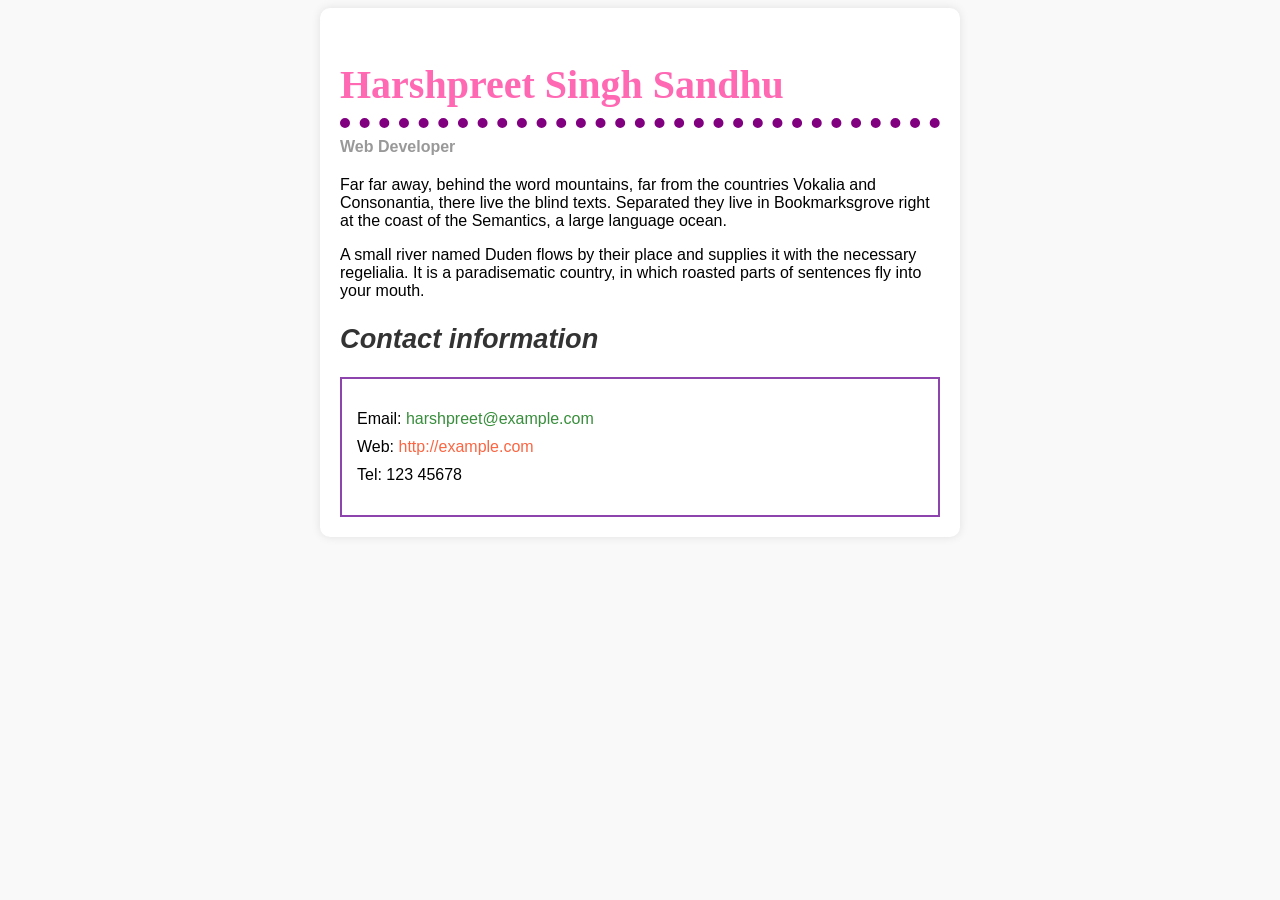
<file: Assignment3/part1/as3pt1.html>
<!--
	Name: Harshpreet Singh Sandhu
	File: as3pt1.html
	Date: 18 October 2024
	Description: Formatting a biography
	-->

<!DOCTYPE html>
<html lang="en">
  <head>
    <meta charset="utf-8" >
    <meta name="viewport" content="width=device-width" >
    <title>Formatting a biography</title>
    
    <style>
      body {
        font-family: Arial, Helvetica, sans-serif;
        background-color: #f9f9f9;
      }

      h1 {
        color: hotpink; /* Changed color to hotpink */
        font-size: 2.5em;
        font-family: Georgia, "Times New Roman", Times, serif;
        border-bottom: 10px dotted purple; /* Added dotted border */
        padding-bottom: 10px;
        margin-bottom: 10px;
      }

      h2 {
        font-size: 1.7em;
        font-style: italic;
        color: #333333;
      }

      .job-title {
        color: #999999;
        font-weight: bold;
        margin-bottom: 20px;
      }

      a {
        color: #388e3c; /* Email link color */
        text-decoration: none;
      }

      a:hover {
        text-decoration: underline;
      }

      a[href^="http"] {
        color: #fb6542; /* Website link color */
      }

      ul {
        list-style-type: none;
        padding-left: 0;
      }

      li {
        margin: 10px 0;
      }

      /* Container for contact info with border */
      .contact-info {
        border: 2px solid #8e44ad; /* Purple border */
        padding: 15px;
        margin-top: 20px;
      }

      /* Contact heading */
      .contact-heading {
        font-weight: bold;
        color: #333;
        font-style: italic;
      }

      .container {
        max-width: 600px;
        margin: 0 auto;
        background-color: #ffffff;
        padding: 20px;
        border-radius: 10px;
        box-shadow: 0px 0px 10px rgba(0, 0, 0, 0.1);
      }
    </style>
  </head>

  <body>
    <div class="container">
      <section class="preview">
        <h1>Harshpreet Singh Sandhu</h1>
        <div class="job-title">Web Developer</div>
        <p>
          Far far away, behind the word mountains, far from the countries Vokalia
          and Consonantia, there live the blind texts. Separated they live in
          Bookmarksgrove right at the coast of the Semantics, a large language
          ocean.
        </p>

        <p>
          A small river named Duden flows by their place and supplies it with the
          necessary regelialia. It is a paradisematic country, in which roasted
          parts of sentences fly into your mouth.
        </p>

        <h2 class="contact-heading">Contact information</h2>
        <div class="contact-info">
          <ul>
            <li>Email: <a href="mailto:harshpreet@example.com">harshpreet@example.com</a></li>
            <li>Web: <a href="http://example.com">http://example.com</a></li>
            <li>Tel: 123 45678</li>
          </ul>
        </div>
      </section>
    </div>
  </body>
</html>
</file>
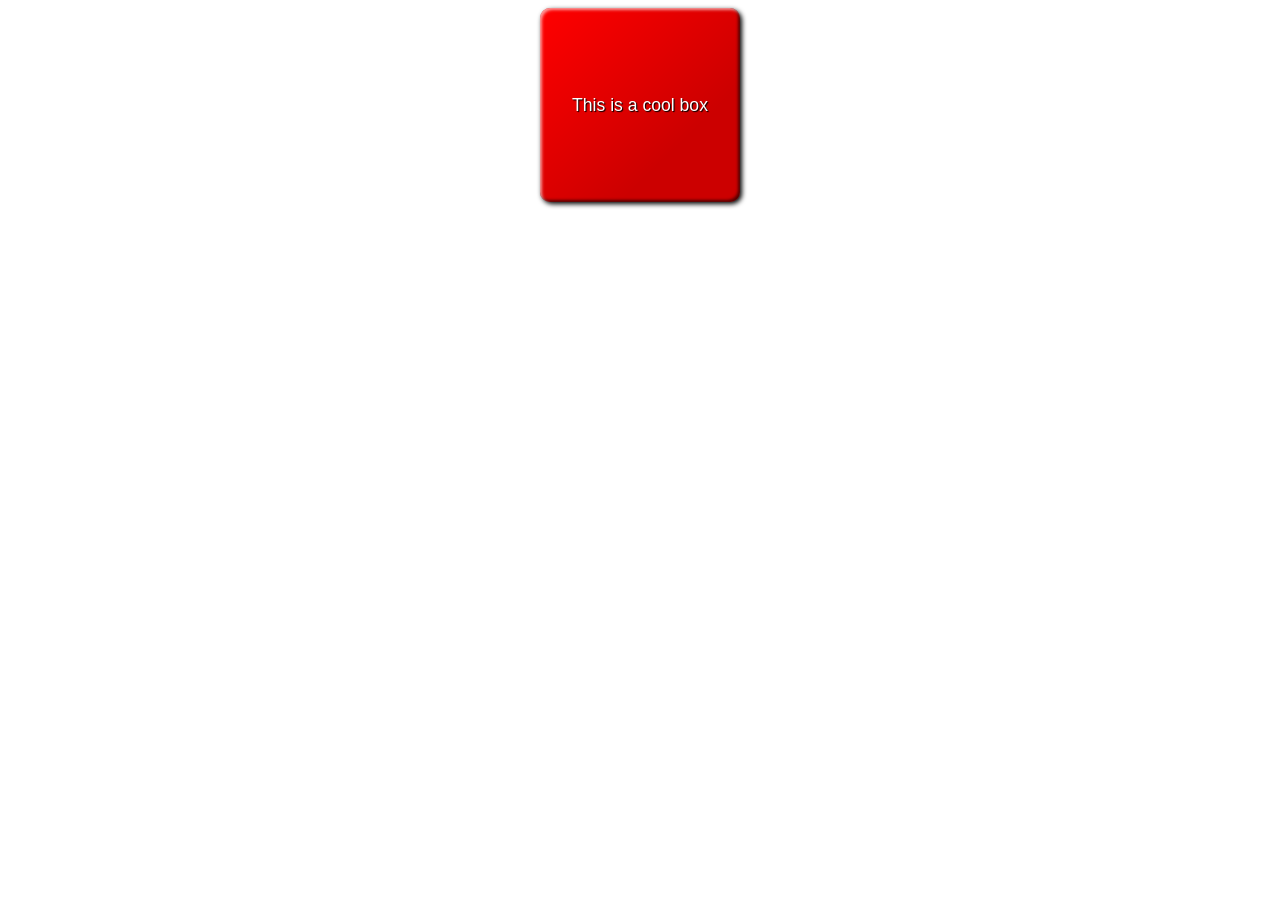
<file: Assignment3/part2/as3pt2.html>
<!--
	Name: Harshpreet Singh Sandhu
	File: as3pt2.html
	Date: 18 October 2024
	Description: Creating a styled box
	-->
<!DOCTYPE html>
<html lang="en">
  <head>
    <meta charset="utf-8" >
    <meta name="viewport" content="width=device-width">
    <title>Cool box</title>
    <link href="style.css" rel="stylesheet" type="text/css" >
  </head>
  <body>
    <div><p>This is a cool box</p></div>
  </body>
</html>
</file>
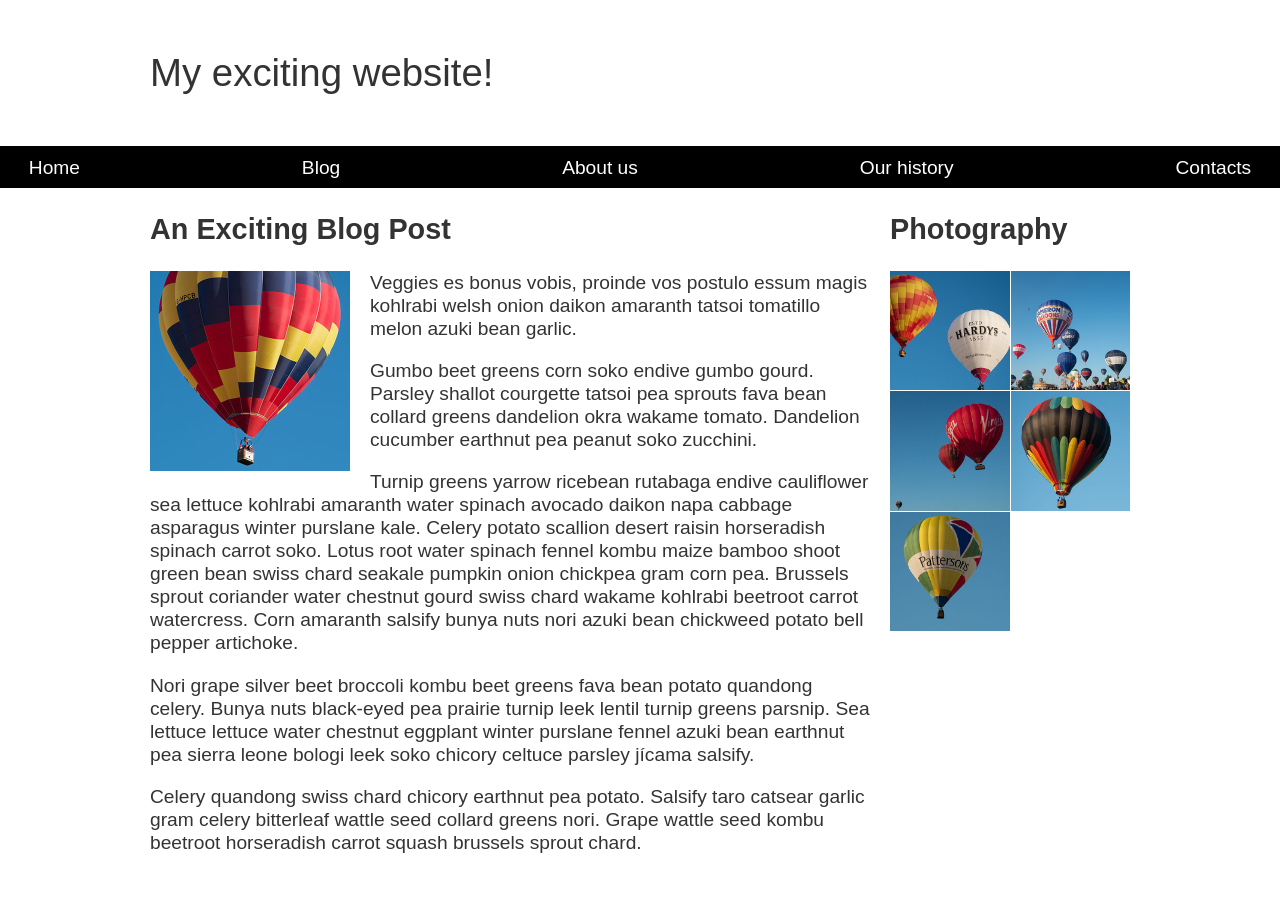
<file: Assignment3/part4/as3pt4.html>
<!--
	Name: Harshpreet Singh Sandhu
	File: as3pt4.html
	Date: 18 October 2024
	Description: to Style a web page
	-->
<!DOCTYPE html>
<html lang="en">
  <head>
    <meta charset="utf-8">
    <meta name="viewport" content="width=device-width, initial-scale=1">
    <title>Layout Task</title>
    <link href="style.css" rel="stylesheet" type="text/css">
  </head>

<body>

  <div class="logo">
    My exciting website!
  </div>

  <nav>
    <ul>
      <li>
        <a href="">Home</a>
      </li>
      <li>
        <a href="">Blog</a>
      </li>
      <li>
        <a href="">About us</a>
      </li>
      <li>
        <a href="">Our history</a>
      </li>
      <li>
        <a href="">Contacts</a>
      </li>
    </ul>
  </nav>

  <main class="grid">
    <article>
      <h1>
        An Exciting Blog Post
      </h1>
      <img src="./images/balloon-sq6.jpg" alt="placeholder" class="feature">
      <p>Veggies es bonus vobis, proinde vos postulo essum magis kohlrabi welsh onion daikon amaranth tatsoi tomatillo melon
        azuki bean garlic.</p>

      <p>Gumbo beet greens corn soko endive gumbo gourd. Parsley shallot courgette tatsoi pea sprouts fava bean collard greens
        dandelion okra wakame tomato. Dandelion cucumber earthnut pea peanut soko zucchini.</p>

      <p>Turnip greens yarrow ricebean rutabaga endive cauliflower sea lettuce kohlrabi amaranth water spinach avocado daikon
        napa cabbage asparagus winter purslane kale. Celery potato scallion desert raisin horseradish spinach carrot soko.
        Lotus root water spinach fennel kombu maize bamboo shoot green bean swiss chard seakale pumpkin onion chickpea gram
        corn pea. Brussels sprout coriander water chestnut gourd swiss chard wakame kohlrabi beetroot carrot watercress.
        Corn amaranth salsify bunya nuts nori azuki bean chickweed potato bell pepper artichoke.</p>

      <p>Nori grape silver beet broccoli kombu beet greens fava bean potato quandong celery. Bunya nuts black-eyed pea prairie
        turnip leek lentil turnip greens parsnip. Sea lettuce lettuce water chestnut eggplant winter purslane fennel azuki
        bean earthnut pea sierra leone bologi leek soko chicory celtuce parsley jícama salsify.</p>

      <p>Celery quandong swiss chard chicory earthnut pea potato. Salsify taro catsear garlic gram celery bitterleaf wattle
        seed collard greens nori. Grape wattle seed kombu beetroot horseradish carrot squash brussels sprout chard.</p>

    </article>

    <aside>
      <h2>
        Photography
      </h2>
      <ul class="photos">
        <li>
          <img src="images/balloon-sq1.jpg" alt="placeholder">
        </li>
        <li>
          <img src="images/balloon-sq2.jpg" alt="placeholder">
        </li>
        <li>
          <img src="images/balloon-sq3.jpg" alt="placeholder">
        </li>
        <li>
          <img src="images/balloon-sq4.jpg" alt="placeholder">
        </li>
        <li>
          <img src="images/balloon-sq5.jpg" alt="placeholder">
        </li>
      </ul>

    </aside>
  </main>

</body>

</html>
</file>
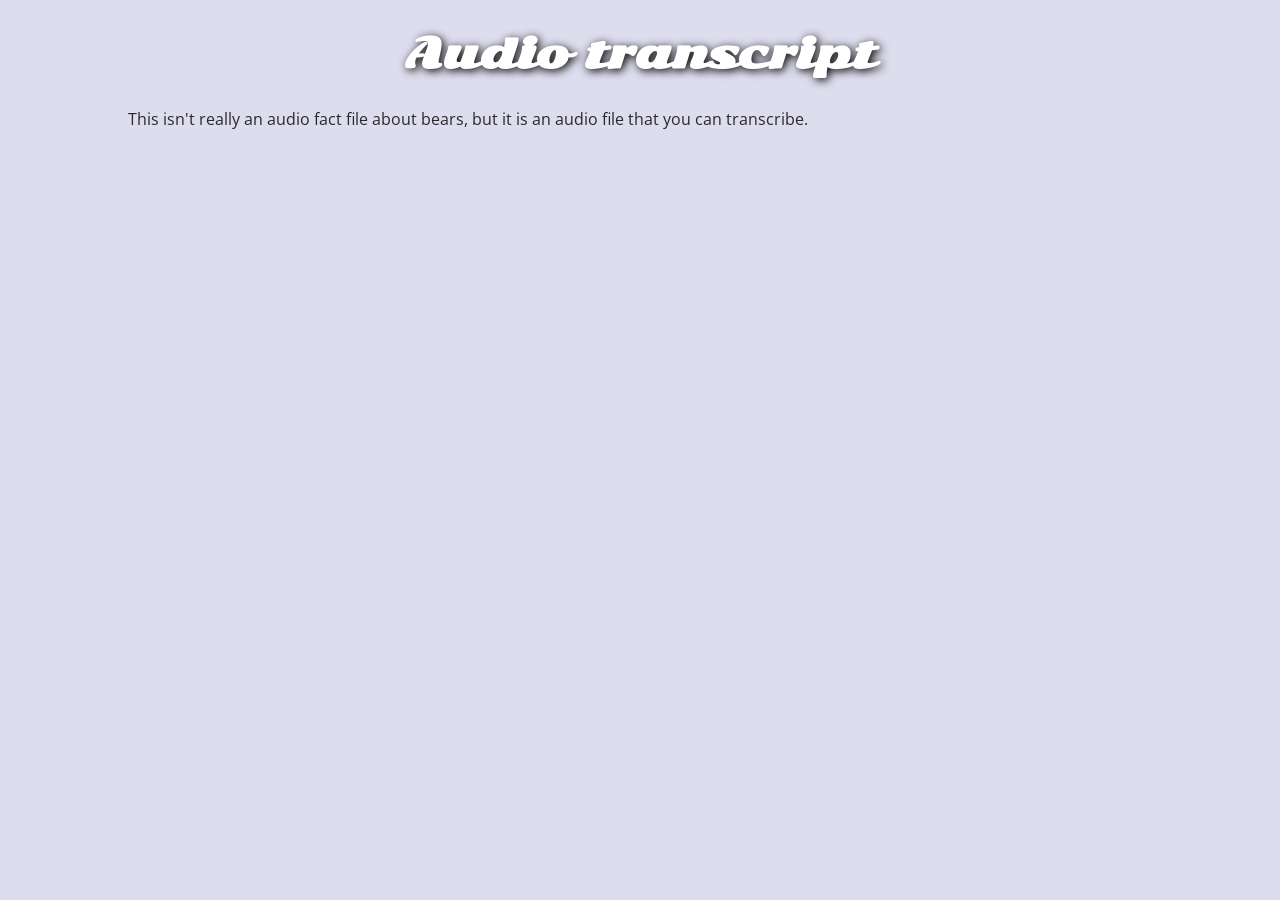
<file: Assignment5/Assignment5/pt1/transcript.html>
<!--
    Name: Harshpreet Singh Sandhu
    Date: 2024-12-06
    File: transcript.html
    Description: This file contains the audio description in words.
-->


<!DOCTYPE html>
<html lang="en-US">
  <head>
    <meta charset="utf-8">
    <meta name="viewport" content="width=device-width">

    <title>Transcript</title>
    <link href="https://fonts.googleapis.com/css?family=Open+Sans+Condensed:300%7CSonsie+One" rel="stylesheet" type="text/css">
    <link rel="stylesheet" href="style.css">
  </head>

  <body>
      <h1>Audio transcript</h1>
      <p>This isn't really an audio fact file about bears, but it is an audio file that you can transcribe.</p>
  </body>
</html>
</file>
<file: Assignment4/Assignment4/part2/style.css>
h1 {
  font-family: helvetica, arial, sans-serif;
  text-align: center;
}

body {
  width: 640px;
  margin: 0 auto;
}

.full-img {
  position: relative;
  display: block;
  width: 640px;
  height: 480px;
}

.overlay {
  position: absolute;
  top: 0;
  left: 0;
  width: 640px;
  height: 480px;
  background-color: rgba(0,0,0,0);
}

button {
  border: 0;
  background: rgba(150,150,150,0.6);
  text-shadow: 1px 1px 1px white;
  border: 1px solid #999;
  position: absolute;
  cursor: pointer;
  top: 2px;
  left: 2px;
}

.thumb-bar img {
  display: block;
  width: 20%;
  float: left;
  cursor: pointer;
}
</file>
<file: Assignment4/Assignment4/part3/style.css>
html, body {
    margin: 0;
  }
  
  html {
    font-family: 'Helvetica Neue', Helvetica, Arial, sans-serif;
    height: 100%;
  }
  
  body {
    overflow: hidden;
    height: inherit;
  }
  
  h1 {
    font-size: 2rem;
    letter-spacing: -1px;
    position: absolute;
    margin: 0;
    top: -4px;
    right: 5px;
  
    color: transparent;
    text-shadow: 0 0 4px white;
  }
</file>
<file: Assignment4/Assignment4/part4/style.css>
html, body {
  margin: 0;
}

html {
  font-family: 'Helvetica Neue', Helvetica, Arial, sans-serif;
  height: 100%;
}

body {
  overflow: hidden;
  height: inherit;
}

h1 {
  font-size: 2rem;
  letter-spacing: -1px;
  position: absolute;
  margin: 0;
  top: -4px;
  right: 5px;

  color: transparent;
  text-shadow: 0 0 4px white;
}

p {
  position: absolute;
  margin: 0;
  top: 35px;
  right: 5px;
  color: #aaa;
}
</file>
<file: Assignment5/Assignment5/pt1/style.css>
/* 
    Name: Harshpreet Singh Sandhu
    Date: 2024-12-06
    File: style.css
    Description: This file contains the styles.
*/

/* || General setup */

html, body {
  margin: 0;
  padding: 0;
}

html {
  font-size: 10px;
  background-color: #dde;
}

body {
  width: 80%;
  min-width: 1024px;
  margin: 0 auto;
}

/* || typography */

h1, h2, h3 {
  font-family: 'Sonsie One', cursive;
  color: #2a2a2a;
}

p, input, li, table, label {
  font-family: 'Open Sans Condensed', sans-serif;
  color: #2a2a2a;
}

h1 {
  font-size: 4rem;
  text-align: center;
  color: white;
  text-shadow: 2px 2px 10px black;
}

h2 {
  font-size: 3rem;
  text-align: center;
}

h3 {
  font-size: 2.2rem;
}

p, li, table {
  font-size: 1.6rem;
  line-height: 1.5;
}

/* || header layout */

nav, article, footer, .secondary {
  background-color: white;
}

article, footer, .secondary {
  padding: 10px 30px;
}

article {
  margin-right: 10px;
}

nav {
  height: 50px;
  display: flex;
  padding: 1% 0;
  margin-bottom: 10px;
}

nav ul {
  padding: 0;
  list-style-type: none;
  flex: 2;
  display: flex;
}

nav li {
  display: inline;
  text-align: center;
  flex: 1;
}

nav a {
  display: inline-block;
  font-size: 2rem;
  text-transform: uppercase;
  text-decoration: none;
  color: black;
}

nav .search {
  flex: 1;
  display: flex;
  align-items: center;
  height: 100%;
  padding: 0 2em;
}

.search input {
  font-size: 1.6rem;
  height: 32px;
}

.search input[type="search"] {
  flex: 3;
}

.search input[type="submit"] {
  flex: 1;
  margin-left: 1rem;
  background: #333;
  border: 0;
  color: white;
}

/* || main layout */

main {
  display: flex;
}

article {
  flex: 5;
}

.secondary {
  flex: 2;
}

footer {
  margin-top: 10px;
}

/* Table styling */

table {
  width: 100%;
  background-color: #dde;
  border-collapse: collapse;
}

th, td {
  padding: 10px;
}

td {
  text-align: center;
}

th[scope="col"] {
  border-bottom: 1px solid black;
}

tbody tr:nth-child(odd) {
  background-color: #def;
}

/* styling content images and audio */

img, audio {
  display: block;
  margin: 0 auto;
}

audio {
  width: 500px;
}

/* Comments styling */

.comments {
  background-color: #def;
  padding: 10px;
}

.show-hide {
  cursor: pointer;
}

.comments h2 {
  font-size: 2rem;
}

.comments h2:nth-of-type(2) {
  margin-bottom: 0;
}

.comment-form {
  margin-bottom: 3rem;
}

.comment-form .flex-pair {
  display: flex;
  padding: 0 3rem 1rem;
}

.comment-form label {
  align-self: center;
  flex: 2;
  text-align: right;
}

.comment-form input {
  margin-left: 1rem;
  flex: 6;
}

.comment-form input, .comment-form label, .show-hide {
  font-size: 1.6rem;
  height: 32px;
}

.comment-form input[type="submit"], .show-hide {
  background: #333;
  border: 0;
  color: white;
}

.comment-form input[type="submit"] {
  width: 30%;
  display: block;
  margin: 0 auto;
}

.comment-container {
  margin-top: 0;
}

.comment-container li {
  list-style-type: none;
  display: flex;
}

.comment-container li p:nth-child(1) {
  flex: 1;
  font-weight: bold;
}

.comment-container li p:nth-child(2) {
  flex: 5;
}
</file>
<file: css/style.css>
/* || General setup */

html, body {
  margin: 0;
  padding: 0;
}

html {
  font-size: 10px;
  background-color: #a9a9a9;
}

body {
  width: 70%;
  min-width: 800px;
  margin: 0 auto;
}

/* || typography */

h1, h2, h3 {
  font-family: 'Cinzel Decorative', cursive;
  color: #2a2a2a;
}

p, input, li {
  font-family: 'Roboto Condensed', sans-serif;
  color: #2a2a2a;
}

h1 {
  font-size: 4rem;
  text-align: center;
  text-shadow: 2px 2px 10px black;
}

h2 {
  font-size: 3rem;
  text-align: center;
}

h3 {
  font-size: 2.2rem;
}

p, li {
  font-size: 1.6rem;
  line-height: 1.5;
}

/* || header layout */

header {
  margin-bottom: 10px;
  display: flex;
  flex-flow: row wrap;
}

body > * {
  background-color: red;
  padding: 1%;
}

main, header, nav, article, aside, footer, section {
  background-color: rgba(0,255,0,0.5);
  padding: 1%;
}

h1 {
  flex: 5;
  text-transform: uppercase;
}

header img {
  display: block;
  height: 60px;
  padding-top: 20.15px;
}

nav {
  height: 50px;
  flex: 100%;
  display: flex;
}

nav ul {
  padding: 0;
  list-style-type: none;
  flex: 2;
  display: flex;
}

nav li {
  display: inline;
  text-align: center;
  flex: 1;
}

nav a, nav span {
  display: inline-block;
  font-size: 2rem;
  height: 3rem;
  line-height: 1.7;
  text-transform: uppercase;
  text-decoration: none;
  color: black;

}

/* || main layout */

main {
  display: flex;
}

article, section {
  flex: 4;
}

aside {
  flex: 1;
  margin-left: 10px;
  padding: 1%;
}

aside a {
  display: block;
  float: left;
  width: 50%;
}

aside img {
  max-width: 100%;
}

footer {
  margin-top: 10px;
}
</file>
<file: Assignment2/minimal-table.css>
html {
  font-family: sans-serif;
}

table {
  border-collapse: collapse;
  border: 2px solid rgb(200,200,200);
  letter-spacing: 1px;
  font-size: 0.8rem;
}

td, th {
  border: 1px solid rgb(190,190,190);
  padding: 10px 20px;
}

th {
  background-color: rgb(235,235,235);
}

td {
  text-align: center;
}

tr:nth-child(even) td {
  background-color: rgb(250,250,250);
}

tr:nth-child(odd) td {
  background-color: rgb(245,245,245);
}

caption {
  padding: 10px;
}
</file>
<file: Assignment3/part2/style.css>
html {
  font-family: sans-serif;
}

div {
  /* sizing and position */
  display: flex;
  align-items: center;
  justify-content: center;
  width: 200px;
  margin: auto;
  line-height: 9;

  

  font-size: 1.1rem;
  text-align: center;
  color: white;
  
  text-shadow: 1px 1px 1px black;
 
  border-radius: 10px;
  

  background-color: red;
  background-image: linear-gradient(
    to top left,
    rgba(0, 0, 0, 0.2),
    rgba(0, 0, 0, 0.2) 30%,
    rgba(0, 0, 0, 0)
  );

  box-shadow: inset 2px 2px 3px rgba(255, 255, 255, 0.6),
    inset -2px -2px 3px rgba(0, 0, 0, 0.6), 2px 2px 5px black;
}
</file>
<file: Assignment3/part4/style.css>
body {
    background-color: #fff;
    color: #333;
    margin: 0;
    font: 1.2em / 1.2 Arial, Helvetica, sans-serif;
  }

  img {
      max-width: 100%;
      display: block;
  }
  
  .logo {
    font-size: 200%;
    padding: 50px 20px;
    margin: 0 auto;
    max-width: 980px;
  }
  
  .grid {
    margin: 0 auto;
    padding: 0 20px;
    max-width: 980px;
    display: grid;
    grid-template-columns: 3fr 1fr;
    gap: 20px;
  }
  
  nav {
    background-color: #000;
    padding: .5em;
    top: 0;
    position: sticky;
  }
  
  nav ul {
    margin: 0;
    padding: 0;
    list-style: none;
    display: flex;
    justify-content: space-between;
  }
  
  nav a {
    color: #fff;
    text-decoration: none;
    padding: .5em 1em;
  }
  
  .photos {
    list-style: none;
    margin: 0;
    padding: 0;
    display: grid;
    gap: 1px;
    grid-template-columns: 1fr 1fr;
  }

  .feature {
      width: 200px;
      float: left;
      margin: 0 20px 20px 0;
  }
</file>
